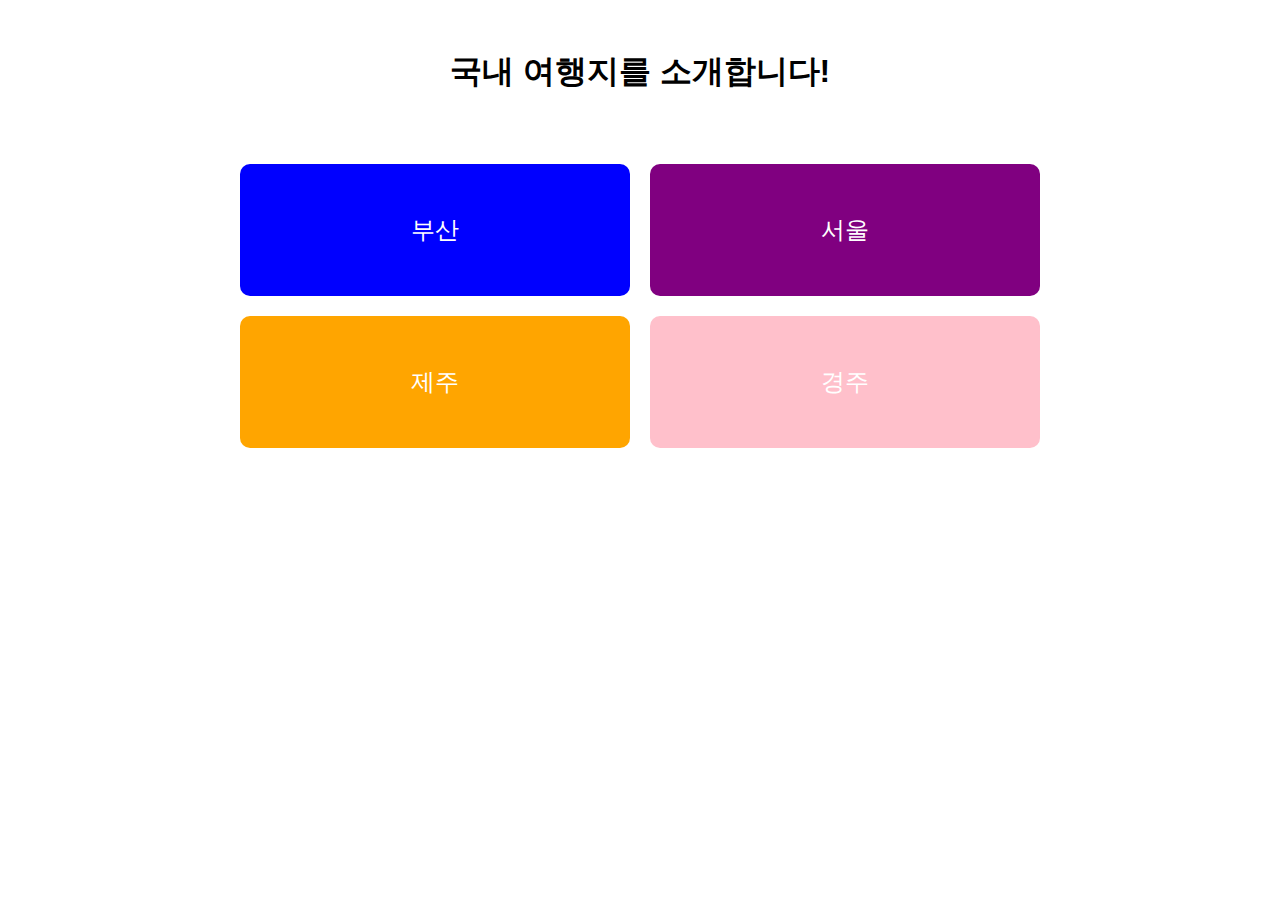
<file: index.html>
<!DOCTYPE html>
<html lang="ko">
<head>
    <meta charset="UTF-8">
    <meta name="viewport" content="width=device-width, initial-scale=1.0">
    <title>도시 소개</title>
    <link rel="stylesheet" href="css/index.css">
    <script>
        function openModal(city) {
            // 모달 창 열기
            var modal = document.getElementById('modal');
            var modalContent = document.getElementById('modal-content');

            // 각 도시의 html 파일을 iframe으로 로드
            modalContent.innerHTML = '<iframe src="' + city + '.html" width="100%" height="500px"></iframe>';
            modal.style.display = 'block';
        }

        function closeModal() {
            // 모달 창 닫기
            var modal = document.getElementById('modal');
            modal.style.display = 'none';
        }

        // 모달 창 밖을 클릭하면 모달을 닫기
        window.onclick = function(event) {
            var modal = document.getElementById('modal');
            if (event.target == modal) {
                modal.style.display = 'none';
            }
        }
    </script>
</head>
<body>

    <h1>국내 여행지를 소개합니다!</h1>

    <div class="button-container">
        <button class="busan-btn" onclick="openModal('Busan')">부산</button>
        <button class="seoul-btn" onclick="openModal('Seoul')">서울</button>
        <button class="jeju-btn" onclick="openModal('Jeju')">제주</button>
        <button class="gyeongju-btn" onclick="openModal('Gyeongju')">경주</button>
    </div>

    <!-- Modal 구조 -->
    <div id="modal" class="modal">
        <div class="modal-header">
            <span class="close" onclick="closeModal()">&times;</span>
        </div>
        <div class="modal-content" id="modal-content">
            <!-- Modal content will be loaded here -->
        </div>
    </div>

</body>
</html>
</file>
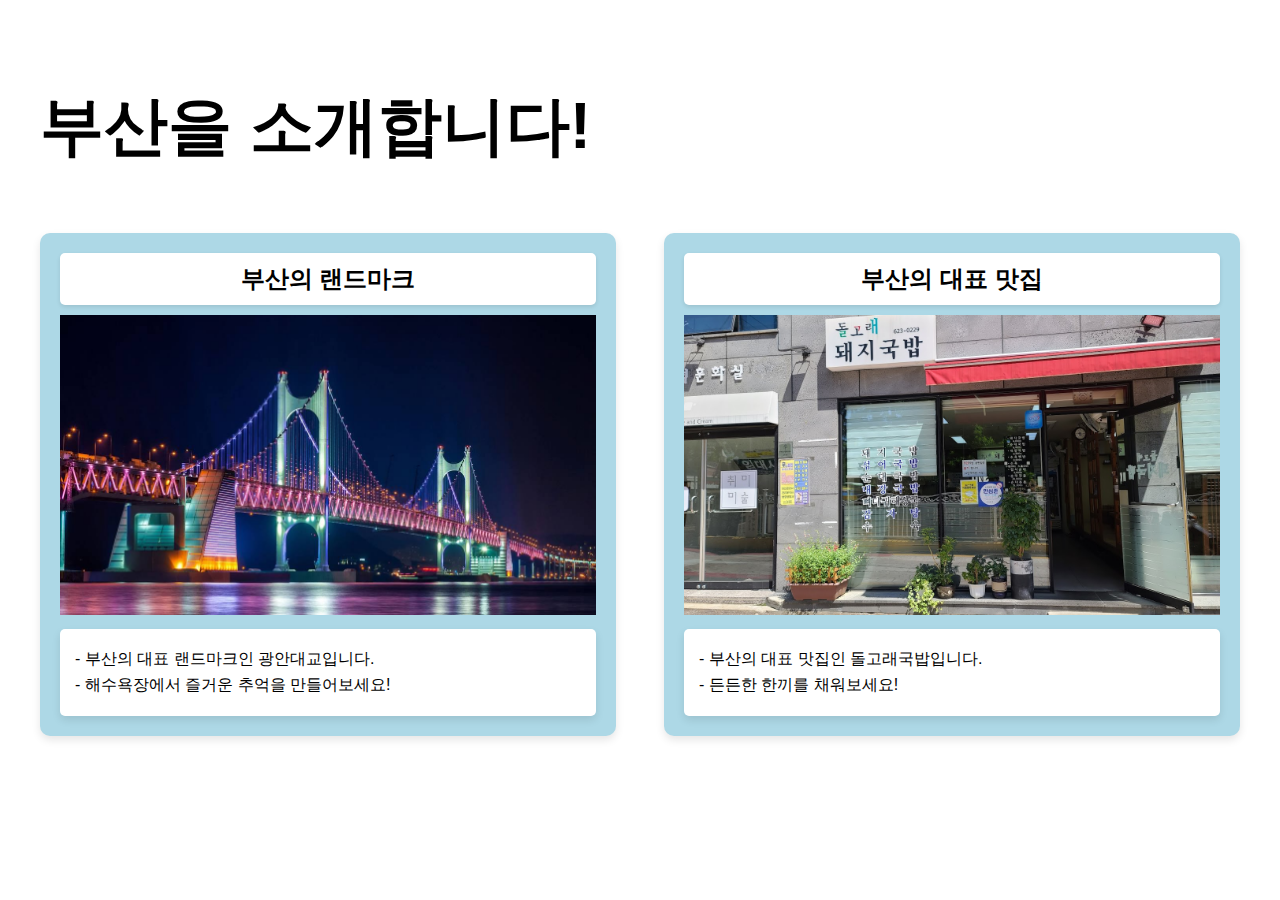
<file: Busan.html>
<!DOCTYPE html>
<html lang="ko">
<head>
    <meta charset="UTF-8">
    <meta name="viewport" content="width=device-width, initial-scale=1.0">
    <title>부산을 소개합니다!</title>
    <link rel="stylesheet" href="css/Busan.css">
</head>
<body>

    <div class="container" id="modal">
        <div class="header">
            <h1>부산을 소개합니다!</h1>
        </div>

        <div class="content">
            <div class="photo">
                <h2>부산의 랜드마크</h2>
                <div class="image">
                    <img src="img/busan1.jpeg" alt="부산 랜드마크">
                </div>
                <div class="description">
                    <p>- 부산의 대표 랜드마크인 광안대교입니다.</p>
                    <p>- 해수욕장에서 즐거운 추억을 만들어보세요!</p>
                </div>
            </div>
            <div class="photo">
                <h2>부산의 대표 맛집</h2>
                <div class="image">
                    <img src="img/busan2.jpg" alt="부산 맛집">
                </div>
                <div class="description">
                    <p>- 부산의 대표 맛집인 돌고래국밥입니다.</p>
                    <p>- 든든한 한끼를 채워보세요!</p>
                </div>
            </div>
        </div>
    </div>

</body>
</html>
</file>
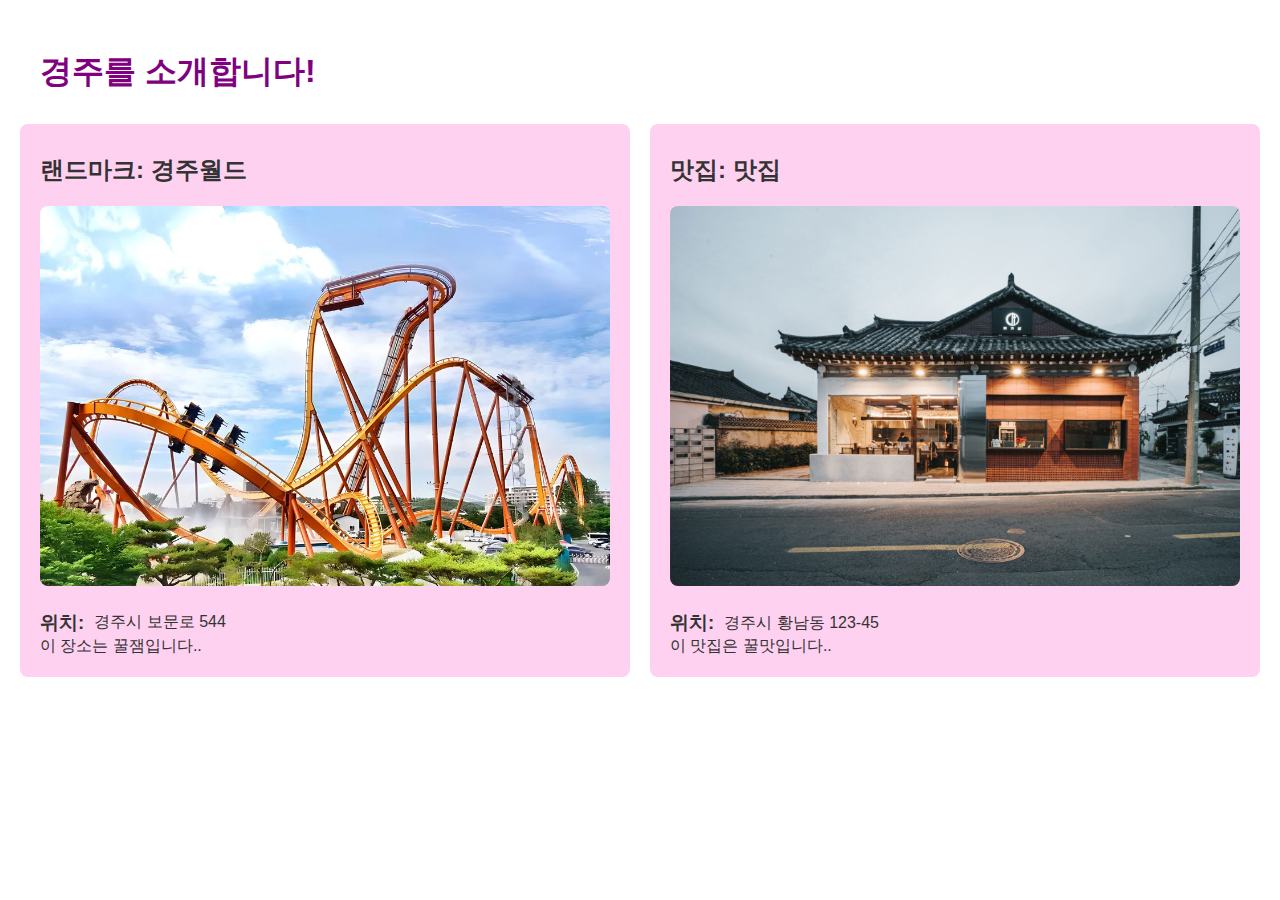
<file: Gyeongju.html>
<!DOCTYPE html>
<html lang="ko">
<head>
    <meta charset="UTF-8">
    <meta name="viewport" content="width=device-width, initial-scale=1.0">
    <title>경주를 소개합니다!</title>
    <style>
        body {
            font-family: Arial, sans-serif;
            background-color: #ffffff;
            color: #333;
            margin: 0;
            padding: 20px;
        }
        header {
            text-align: left;
            padding: 20px;
            color: purple;
            position: relative;
        }
        .close-btn {
            position: absolute;
            top: 10px;
            right: 10px;
            background-color: red;
            color: white;
            border: none;
            padding: 5px 10px;
            cursor: pointer;
            border-radius: 5px;
        }
        .container {
            display: flex;
            justify-content: space-between;
            gap: 20px; /* 각 열 사이에 간격 */
        }
        .box {
            flex: 1;
            background-color: #ffd1f0;
            padding: 20px;
            border-radius: 8px;
        }
        h1, h2 {
            margin: 10px 0;
        }
        .location {
            margin-top: 10px;
            display: flex;
            flex-direction: column;
        }
        .location .location-info {
            display: flex;
            align-items: center;
        }
        .location h3 {
            margin: 0;
            margin-right: 10px; /* h3와 p 간의 간격 */
        }
        .location p {
            margin: 0;
        }
        .landmark-image {
            width: 100%;
            height: auto;
            border-radius: 8px;
            margin: 10px 0;
        }
        footer {
            margin-top: 20px;
            text-align: center;
            padding: 10px;
            background-color: #333;
            color: white;
        }
    </style>
</head>
<body>

<header>
    <h1>경주를 소개합니다!</h1>
</header>

<div class="container">
    <section class="box">
        <h2>랜드마크: 경주월드</h2>
        <img src="img/GJ2.jpg" alt="경주월드" class="landmark-image">
        <div class="location">
            <div class="location-info">
                <h3>위치:</h3>
                <p>경주시 보문로 544</p>
            </div>
            <p>이 장소는 꿀잼입니다..</p>
        </div>
    </section>

    <section class="box">
        <h2>맛집: 맛집</h2>
        <img src="img/GJ3.jpg" alt="맛집" class="landmark-image">
        <div class="location">
            <div class="location-info">
                <h3>위치:</h3>
                <p>경주시 황남동 123-45</p>
            </div>
            <p>이 맛집은 꿀맛입니다..</p>
        </div>
    </section>
</div>


</body>
</html>
</file>
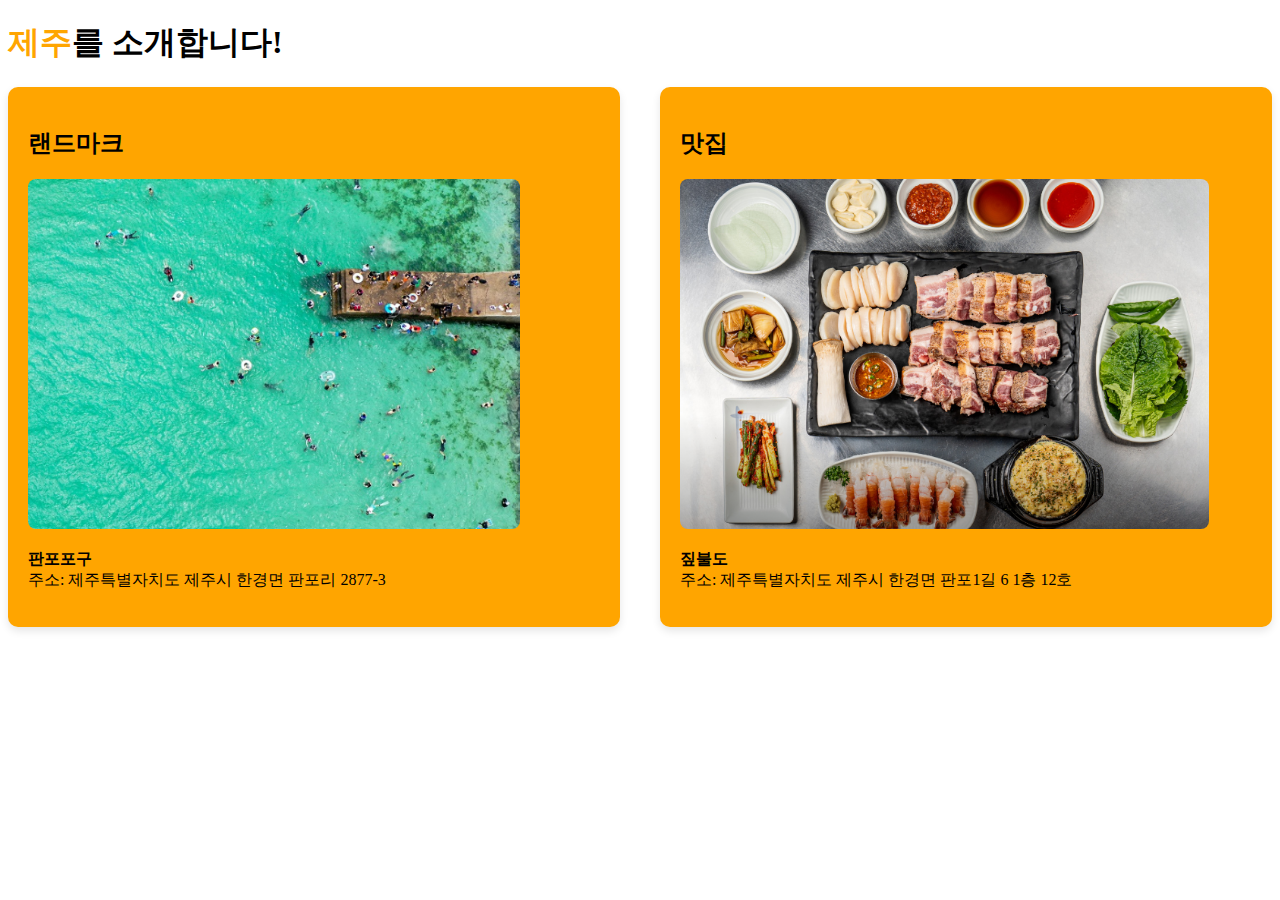
<file: Jeju.html>
<!DOCTYPE html>
<html lang="en">
<head>
    <link rel="stylesheet" href="css/Jeju.css">
    <meta charset="UTF-8">
    <meta name="viewport" content="width=device-width, initial-scale=1.0">
    <title>Jeju</title>
</head>
<body>
    <h1 style="color: #FFA500;">제주<span style="color: black;">를 소개합니다!</span></h1>
    <div class="container">
            <div class="랜드마크" style="background-color: #FFA500;">
                <h2>랜드마크</h2>
                <img src="img/판포포구.png">
                <p><strong>판포포구</strong><br>
                    주소: 제주특별자치도 제주시 한경면 판포리 2877-3</p>
            </div>
        <div class="맛집" style="background-color: #FFA500;">
            <h2>맛집</h2>
            <img src="img/짚불도.png">
            <p><strong>짚불도</strong><br>
                주소: 제주특별자치도 제주시 한경면 판포1길 6 1층 12호</p>
        </div>
    </div>
</body>
</html>
</file>
<file: css/index.css>
body {
    font-family: Arial, sans-serif;
    margin: 0;
    padding: 0;
}

h1 {
    text-align: center;
    margin-top: 50px;
}

.button-container {
    display: grid;
    grid-template-columns: 1fr 1fr; /* 2개의 버튼을 한 행에 배치 */
    grid-gap: 20px; /* 버튼 사이의 간격 */
    max-width: 800px;
    margin: 50px auto; /* 가운데 정렬 */
    padding: 20px;
}

button {
    padding: 50px; /* 버튼 크기를 키우기 위해 패딩 설정 */
    font-size: 24px; /* 큰 글자 크기 */
    cursor: pointer;
    color: white;
    border: none;
    border-radius: 10px;
}

/* 각 도시 버튼에 배경색 지정 */
.busan-btn {
    background-color: blue;
}

.seoul-btn {
    background-color: purple;
}

.jeju-btn {
    background-color: orange;
}

.gyeongju-btn {
    background-color: pink;
}

/* Modal 스타일 */
.modal {
    display: none; /* 기본적으로 보이지 않음 */
    position: fixed;
    z-index: 1;
    left: 0;
    top: 0;
    width: 100%;
    height: 100%;
    overflow: auto;
    background-color: rgba(0, 0, 0, 0.5);
}

.modal-header {
    text-align: right;
    padding: 10px;
}

.modal-content {
    background-color: white;
    margin: 5% auto;
    padding: 20px;
    width: 80%;
    box-shadow: 0 5px 15px rgba(0, 0, 0, 0.3);
}

.close {
    font-size: 30px;
    font-weight: bold;
    cursor: pointer;
}

.close:hover,
.close:focus {
    color: red;
}
</file>
<file: css/Busan.css>
body {
    font-family: Arial, sans-serif;
    margin: 0;
    padding: 0;
}

.container {
    width: 100%;
    max-width: 1200px;
    margin: 0 auto;
    padding: 20px;
    position: relative;
}

/* 플렉스 박스를 사용해 제목과 X 버튼을 한 줄로 배치 */
.header {
    display: flex;
    justify-content: space-between; /* 제목과 X 버튼을 양 끝으로 배치 */
    align-items: center; /* X 버튼과 제목을 수직으로 가운데 정렬 */
    font-size: 2em;
    padding: 20px 0;
}

.close-button a {
    text-decoration: none;
    font-size: 24px; /* X 버튼 크기 설정 */
    color: #333; /* X 버튼 색상 */
    padding: 5px 10px;
    background-color: #f2f2f2;
    border-radius: 50%; /* 동그랗게 처리 */
    box-shadow: 0 2px 5px rgba(0, 0, 0, 0.2);
    font-weight: bold;
}

.close-button a:hover {
    background-color: #e0e0e0; /* 마우스 오버 시 색상 변경 */
}

.content {
    display: flex;
    justify-content: space-between;
}

.photo {
    width: 48%;
    background-color: #add8e6;
    padding: 20px;
    box-sizing: border-box;
    margin-bottom: 20px; /* 요소 사이 간격을 위해 추가 */
    border-radius: 10px; /* 콘텐츠 모서리를 둥글게 */
    overflow: hidden; /* 둥근 모서리 내에서 내용이 잘리도록 */
    box-shadow: 0 4px 8px rgba(0, 0, 0, 0.1); /* 박스에 약간의 그림자 추가 */
}

/* h2에 흰 배경 추가 및 스타일 적용 */
.photo h2 {
    text-align: center;
    font-size: 1.5em;
    margin-top: 0; /* 상단 간격 없앰 */
    margin-bottom: 10px;
    background-color: white; /* 소제목 배경을 흰색으로 */
    padding: 10px;
    border-radius: 5px; /* 소제목 부분의 모서리를 둥글게 */
    box-shadow: 0 2px 4px rgba(0, 0, 0, 0.1); /* 소제목에 약간의 그림자 추가 */
}

/* 이미지 크기를 통일시키기 위한 수정 */
.photo img {
    width: 100%;
    height: 300px; /* 모든 이미지의 높이를 300px로 고정 */
    object-fit: cover; /* 이미지의 비율을 유지하며 잘라냄 */
}

/* 설명 영역을 흰색 배경으로 설정 */
.description {
    background-color: white; /* 배경을 흰색으로 설정 */
    padding: 15px;
    margin-top: 10px;
    box-shadow: 0 4px 8px rgba(0, 0, 0, 0.1); /* 약간의 그림자 추가 */
    border-radius: 5px; /* 모서리를 둥글게 */
}

.description p {
    margin: 5px 0;
}
</file>
<file: css/Jeju.css>
.container {
    display: flex;
    flex-direction: row;
    justify-content: space-between; /* 두 요소 사이 간격 조정 */
    align-items: flex-start; /* 위쪽으로 정렬 */
    gap: 20px; /* 간격 추가 */
    flex-wrap: wrap; /* 작은 화면에서 줄 바꿈 */
}

/* 박스 크기를 패딩과 여백까지 포함하도록 설정 */
.랜드마크, .맛집 {
    flex: 1; /* 요소가 같은 비율로 크기를 차지 */
    max-width: calc(50% - 20px); /* 각 요소가 50%를 차지하면서 간격을 포함 */
    box-sizing: border-box; /* padding, border를 포함한 크기 계산 */
    background-color: #f0f0f0;
    padding: 20px;
    border-radius: 10px;
    box-shadow: 0 4px 8px rgba(0, 0, 0, 0.1);
}

/* 이미지 크기 조정 */
img {
    max-width: 100%;
    max-height: 350px;
    height: auto;
    border-radius: 8px;
}
</file>
